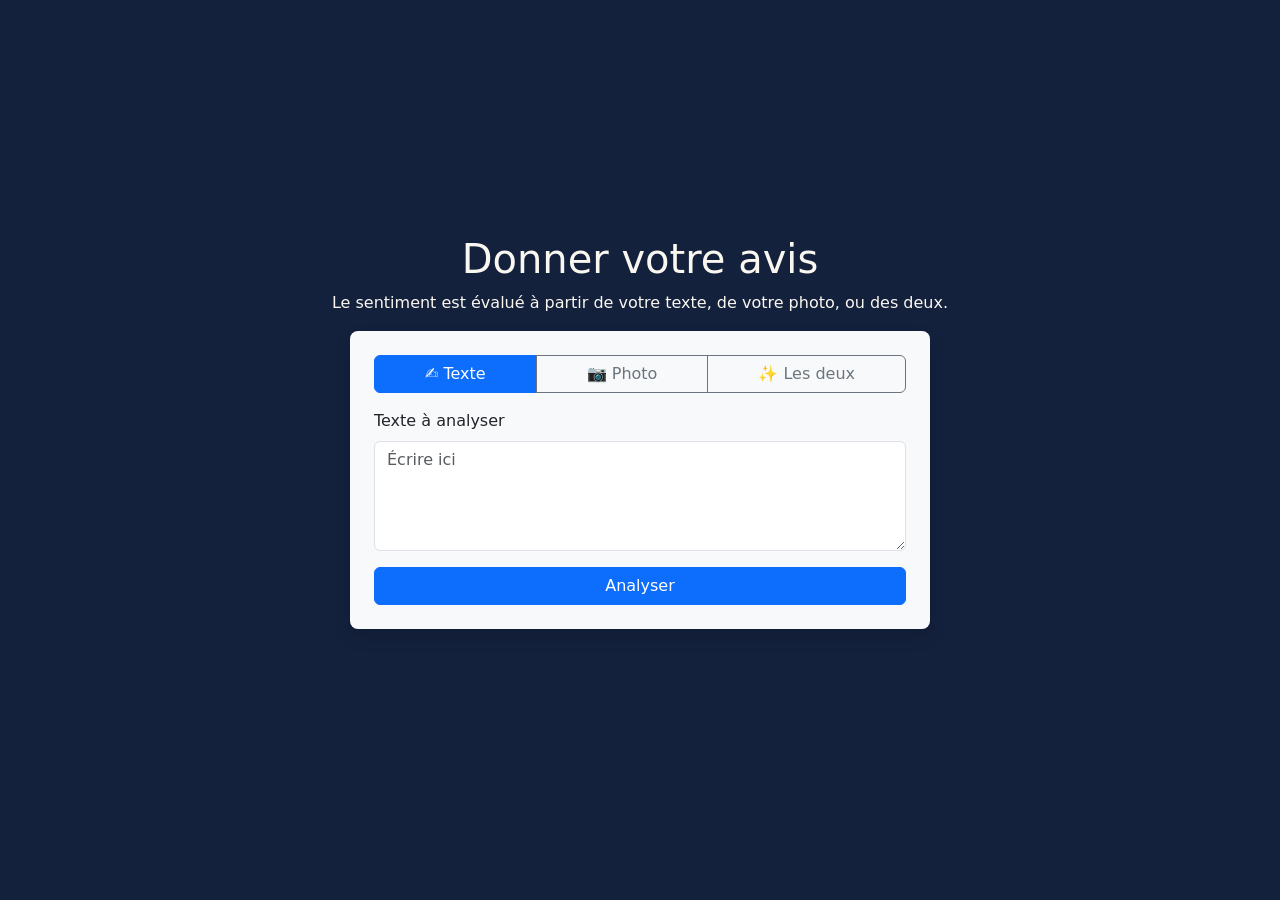
<file: PROJETSAJDA_corrige/index.html>
<!DOCTYPE html>
<html lang="fr">
<head>
    <meta charset="UTF-8">
    <meta name="viewport" content="width=device-width, initial-scale=1.0">
    <title>Analyse de sentiment : texte et photo</title>
    <link href="https://cdn.jsdelivr.net/npm/bootstrap@5.3.8/dist/css/bootstrap.min.css" rel="stylesheet">
    <link rel="stylesheet" href="style.css"/>
</head>

<body class="d-flex flex-column justify-content-center align-items-center min-vh-100">
    <div class="h">
        <h1>Donner votre avis</h1>
        <p>Le sentiment est évalué à partir de votre texte, de votre photo, ou des deux.</p>
    </div>

    <div class="cartprincipal bg-light p-4 rounded-3 shadow">

        <!-- Choix du mode -->
        <div class="btn-group w-100 mb-3" role="group">
            <button type="button" id="btnModeTexte" class="btn btn-primary" onclick="basculerMode('texte')">✍️ Texte</button>
            <button type="button" id="btnModeCamera" class="btn btn-outline-secondary" onclick="basculerMode('camera')">📷 Photo</button>
            <button type="button" id="btnModeLesDeux" class="btn btn-outline-secondary" onclick="basculerMode('les-deux')">✨ Les deux</button>
        </div>

        <!-- Zone photo -->
        <div id="zoneCamera" style="display:none;" class="mb-3">
            <video id="video" autoplay playsinline muted></video>
            <img id="photoPrise" alt="Photo capturée"/>
            <canvas id="canvas" style="display:none;"></canvas>
            <div class="d-flex gap-2 mt-2">
                <button type="button" class="btn btn-secondary btn-sm" id="btnOuvrirCamera" onclick="ouvrirCamera()">📷 Ouvrir la caméra</button>
                <button type="button" class="btn btn-primary btn-sm" id="btnCapturer" onclick="capturerPhoto()" style="display:none;">📸 Capturer</button>
                <button type="button" class="btn btn-outline-secondary btn-sm" id="btnReprendre" onclick="reprendrePhoto()" style="display:none;">🔄 Reprendre</button>
            </div>
        </div>

        <!-- Zone texte -->
        <div id="zoneTexte" class="mb-3">
            <label for="Analyse" class="form-label">Texte à analyser</label>
            <textarea class="form-control" id="Analyse" rows="4" placeholder="Écrire ici"></textarea>
        </div>

        <button class="btn btn-primary w-100" id="btnAnalyser" onclick="analyser()">Analyser</button>

        <!-- Résultat -->
        <div id="resultat">
            <svg id="gaugeSvg" viewBox="0 0 360 210" width="100%">
                <defs>
                    <linearGradient id="gaugeGradient" x1="0%" y1="0%" x2="100%" y2="0%">
                        <stop offset="0%" stop-color="#9D2B2B"/>
                        <stop offset="50%" stop-color="#8A8375"/>
                        <stop offset="100%" stop-color="#2D6A4F"/>
                    </linearGradient>
                </defs>
                <path d="M 20 180 A 160 160 0 0 1 340 180" fill="none" stroke="#EFEAE0" stroke-width="22" stroke-linecap="round"/>
                <path d="M 20 180 A 160 160 0 0 1 340 180" fill="none" stroke="url(#gaugeGradient)" stroke-width="22" stroke-linecap="round"/>
                <g id="gaugeNeedle" style="transform-origin: 180px 180px; transition: transform 1s ease;">
                    <line x1="180" y1="180" x2="180" y2="55" stroke="#14213D" stroke-width="5" stroke-linecap="round"/>
                </g>
                <circle cx="180" cy="180" r="12" fill="#14213D" stroke="#FAF7F0" stroke-width="3"/>
            </svg>
            <span id="faceSad">😞</span>
            <span id="faceNeutral">😐</span>
            <span id="faceHappy">😊</span>
            <p id="texteSentiment"></p>
            <p id="texteScore" class="mb-1"></p>
            <p id="detailResultat"></p>
        </div>
    </div>

    <script src="script.js"></script>
</body>
</html>
</file>
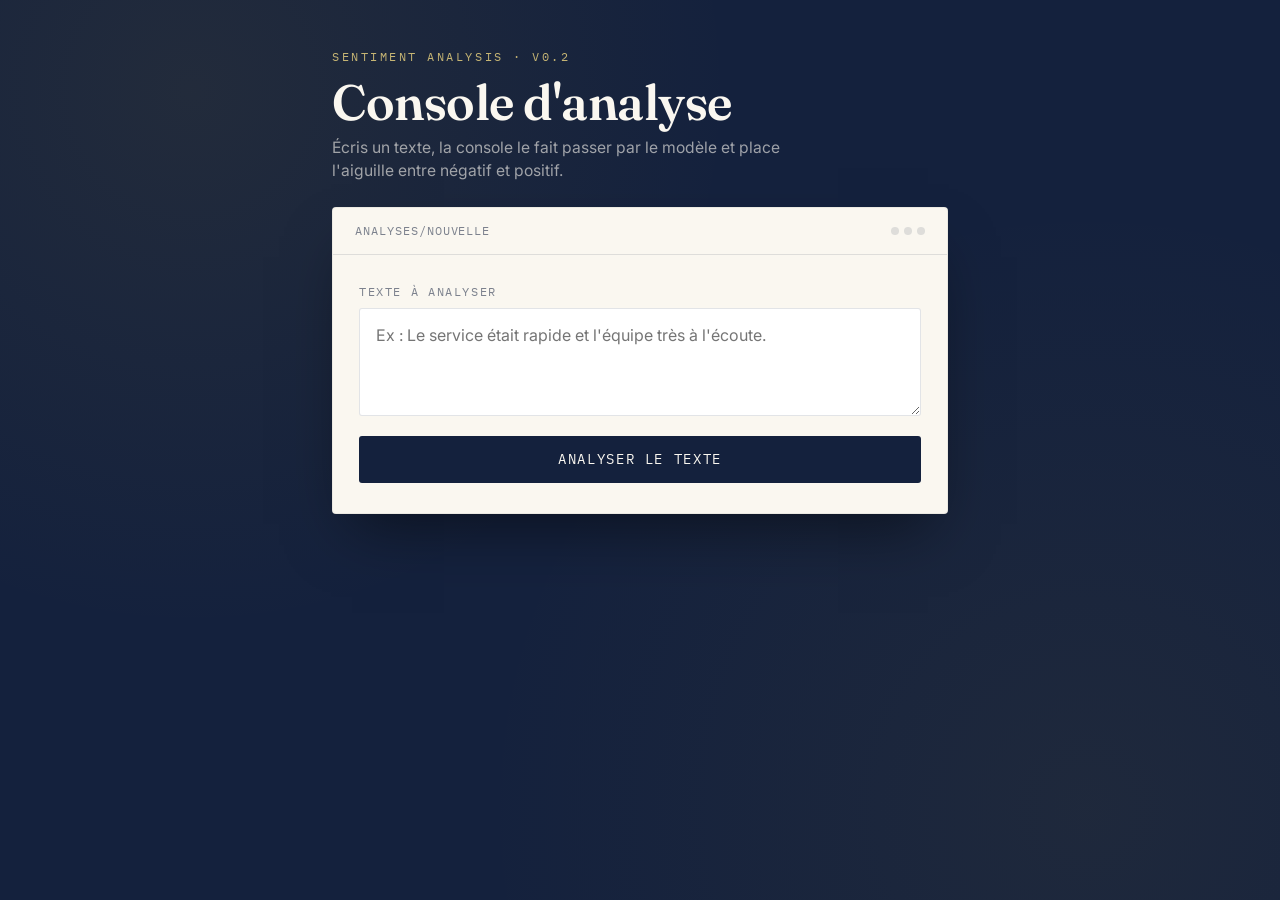
<file: PROJETSAJDA_corrige/archive/inex_ancien_prototype.html>
<!DOCTYPE html>
<html lang="fr">
<head>
<meta charset="UTF-8">
<meta name="viewport" content="width=device-width, initial-scale=1.0">
<title>Analyse de Sentiments</title>

<link rel="preconnect" href="https://fonts.googleapis.com">
<link href="https://fonts.googleapis.com/css2?family=Fraunces:opsz,wght@9..144,400;9..144,600;9..144,700&family=Inter:wght@400;500;600&family=IBM+Plex+Mono:wght@400;500;600&display=swap" rel="stylesheet">

<link href="https://cdn.jsdelivr.net/npm/bootstrap@5.3.3/dist/css/bootstrap.min.css" rel="stylesheet">

<style>
  :root {
    --ink: #14213D;
    --ink-soft: #1F2E52;
    --paper: #FAF7F0;
    --gold: #C9A227;
    --gold-soft: #E4CE7E;
    --pos: #2D6A4F;
    --neg: #9D2B2B;
    --neu: #8A8375;
    --line: rgba(20, 33, 61, 0.12);
  }

  * { box-sizing: border-box; }

  body {
    background: var(--ink);
    background-image:
      radial-gradient(circle at 15% 10%, rgba(201,162,39,0.08), transparent 40%),
      radial-gradient(circle at 85% 90%, rgba(201,162,39,0.06), transparent 45%);
    color: var(--paper);
    font-family: 'Inter', sans-serif;
    min-height: 100vh;
    padding: 48px 16px;
  }

  .eyebrow {
    font-family: 'IBM Plex Mono', monospace;
    font-size: 0.72rem;
    letter-spacing: 0.22em;
    text-transform: uppercase;
    color: var(--gold-soft);
    opacity: 0.85;
  }

  h1.display-title {
    font-family: 'Fraunces', serif;
    font-weight: 600;
    font-size: clamp(2rem, 5vw, 3.1rem);
    color: var(--paper);
    letter-spacing: -0.01em;
    margin-bottom: 0.2rem;
  }

  .subtitle {
    color: rgba(250, 247, 240, 0.6);
    font-size: 0.98rem;
    max-width: 46ch;
  }

  .console-card {
    background: var(--paper);
    color: var(--ink);
    border-radius: 4px;
    border: 1px solid rgba(0,0,0,0.06);
    box-shadow: 0 30px 60px -20px rgba(0,0,0,0.5);
    overflow: hidden;
  }

  .console-header {
    display: flex;
    align-items: center;
    justify-content: space-between;
    padding: 14px 22px;
    border-bottom: 1px solid var(--line);
    font-family: 'IBM Plex Mono', monospace;
    font-size: 0.75rem;
    letter-spacing: 0.08em;
    text-transform: uppercase;
    color: rgba(20,33,61,0.55);
  }

  .console-header .dot-row span {
    display: inline-block;
    width: 8px;
    height: 8px;
    border-radius: 50%;
    background: var(--line);
    margin-left: 5px;
  }

  .console-body { padding: 28px 26px 30px; }

  label.field-label {
    font-family: 'IBM Plex Mono', monospace;
    font-size: 0.72rem;
    letter-spacing: 0.14em;
    text-transform: uppercase;
    color: rgba(20,33,61,0.55);
    margin-bottom: 8px;
    display: block;
  }

  textarea#texteInput {
    width: 100%;
    min-height: 108px;
    resize: vertical;
    background: #fff;
    border: 1px solid var(--line);
    border-radius: 3px;
    padding: 14px 16px;
    font-family: 'Inter', sans-serif;
    font-size: 1rem;
    color: var(--ink);
    outline: none;
    transition: border-color .15s ease, box-shadow .15s ease;
  }
  textarea#texteInput:focus {
    border-color: var(--gold);
    box-shadow: 0 0 0 3px rgba(201,162,39,0.18);
  }

  .btn-analyser {
    margin-top: 14px;
    width: 100%;
    background: var(--ink);
    color: var(--paper);
    border: none;
    border-radius: 3px;
    padding: 13px 18px;
    font-family: 'IBM Plex Mono', monospace;
    font-size: 0.85rem;
    letter-spacing: 0.12em;
    text-transform: uppercase;
    transition: background .15s ease, transform .1s ease;
  }
  .btn-analyser:hover { background: var(--ink-soft); color: var(--paper); }
  .btn-analyser:active { transform: scale(0.99); }
  .btn-analyser:disabled { opacity: 0.55; }

  .status-line {
    font-family: 'IBM Plex Mono', monospace;
    font-size: 0.82rem;
    color: rgba(20,33,61,0.55);
    margin-top: 14px;
  }
  .status-line.error { color: var(--neg); }

  /* --- Signature element: half-circle speedometer gauge --- */
  .gauge-wrap {
    margin-top: 26px;
    display: none;
    text-align: center;
  }

  .gauge-svg-holder {
    position: relative;
    width: 100%;
    max-width: 360px;
    margin: 0 auto;
  }

  #gaugeNeedle {
    transform-origin: 180px 180px;
    transition: transform 1s cubic-bezier(.22,1,.36,1);
  }

  .gauge-face {
    font-size: 1.6rem;
    position: absolute;
    top: 128px;
  }
  .gauge-face.sad   { left: 4px; }
  .gauge-face.happy { right: 4px; }
  .gauge-face.neutral {
    left: 50%;
    top: 18px;
    transform: translateX(-50%);
    font-size: 1.4rem;
  }

  .result-stamp {
    margin-top: 6px;
    padding-top: 16px;
    border-top: 1px dashed var(--line);
  }
  .result-sentiment {
    font-family: 'Fraunces', serif;
    font-weight: 600;
    font-size: 1.8rem;
    text-transform: capitalize;
  }
  .result-sentiment.positif { color: var(--pos); }
  .result-sentiment.négatif { color: var(--neg); }
  .result-sentiment.neutre  { color: var(--neu); }

  .result-meta {
    font-family: 'IBM Plex Mono', monospace;
    font-size: 0.78rem;
    color: rgba(20,33,61,0.55);
    margin-top: 4px;
  }

  footer.note {
    text-align: center;
    margin-top: 26px;
    font-family: 'IBM Plex Mono', monospace;
    font-size: 0.72rem;
    letter-spacing: 0.08em;
    color: rgba(250,247,240,0.4);
  }
</style>
</head>
<body>

<div class="container" style="max-width: 640px;">

  <div class="eyebrow mb-2">Sentiment Analysis · v0.2</div>
  <h1 class="display-title">Console d'analyse</h1>
  <p class="subtitle mb-4">Écris un texte, la console le fait passer par le modèle et place l'aiguille entre négatif et positif.</p>

  <div class="console-card">
    <div class="console-header">
      <span>analyses/nouvelle</span>
      <span class="dot-row"><span></span><span></span><span></span></span>
    </div>

    <div class="console-body">
      <label class="field-label" for="texteInput">Texte à analyser</label>
      <textarea id="texteInput" placeholder="Ex : Le service était rapide et l'équipe très à l'écoute."></textarea>

      <button class="btn-analyser" id="btnAnalyser" onclick="analyser()">Analyser le texte</button>

      <div id="statusLine" class="status-line" style="display:none;"></div>

      <div class="gauge-wrap" id="gaugeWrap">
        <div class="gauge-svg-holder">
          <svg viewBox="0 0 360 210" width="100%">
            <!-- track -->
            <path d="M 20 180 A 160 160 0 0 1 340 180" fill="none" stroke="#EFEAE0" stroke-width="22" stroke-linecap="round"/>
            <!-- colored arc -->
            <path d="M 20 180 A 160 160 0 0 1 340 180" fill="none" stroke="url(#gaugeGradient)" stroke-width="22" stroke-linecap="round"/>
            <defs>
              <linearGradient id="gaugeGradient" x1="0%" y1="0%" x2="100%" y2="0%">
                <stop offset="0%" stop-color="#9D2B2B"/>
                <stop offset="50%" stop-color="#8A8375"/>
                <stop offset="100%" stop-color="#2D6A4F"/>
              </linearGradient>
            </defs>

            <!-- tick marks -->
            <line x1="60" y1="150" x2="75" y2="138" stroke="rgba(20,33,61,0.3)" stroke-width="3"/>
            <line x1="300" y1="150" x2="285" y2="138" stroke="rgba(20,33,61,0.3)" stroke-width="3"/>

            <!-- needle -->
            <g id="gaugeNeedle">
              <line x1="180" y1="180" x2="180" y2="55" stroke="#14213D" stroke-width="5" stroke-linecap="round"/>
            </g>
            <circle cx="180" cy="180" r="12" fill="#14213D" stroke="#FAF7F0" stroke-width="3"/>
          </svg>

          <div class="gauge-face sad">😞</div>
          <div class="gauge-face neutral">😐</div>
          <div class="gauge-face happy">😊</div>
        </div>

        <div class="result-stamp">
          <div class="result-sentiment" id="resultSentiment">—</div>
          <div class="result-meta" id="resultMeta">—</div>
        </div>
      </div>
    </div>
  </div>

  <footer class="note"></footer>
</div>

<script>
  const API_URL = "http://127.0.0.1:8000/analyze";

  async function analyser() {
    const texte = document.getElementById("texteInput").value.trim();
    const btn = document.getElementById("btnAnalyser");
    const statusLine = document.getElementById("statusLine");
    const gaugeWrap = document.getElementById("gaugeWrap");

    if (!texte) {
      statusLine.style.display = "block";
      statusLine.className = "status-line error";
      statusLine.innerText = "// écris un texte avant de lancer l'analyse";
      return;
    }

    btn.disabled = true;
    btn.innerText = "Analyse en cours…";
    statusLine.style.display = "block";
    statusLine.className = "status-line";
    statusLine.innerText = "// envoi de la requête au modèle…";

    try {
      const response = await fetch(API_URL, {
        method: "POST",
        headers: { "Content-Type": "application/json" },
        body: JSON.stringify({ texte: texte })
      });

      if (!response.ok) throw new Error("Réponse serveur invalide (" + response.status + ")");

      const data = await response.json();
      afficherResultat(data);

      statusLine.innerText = "// terminé — enregistré dans l'historique";
    } catch (err) {
      statusLine.className = "status-line error";
      statusLine.innerText = "// erreur : impossible de contacter l'API (" + err.message + ")";
      console.error(err);
    } finally {
      btn.disabled = false;
      btn.innerText = "Analyser le texte";
    }
  }

  function afficherResultat(data) {
    const gaugeWrap = document.getElementById("gaugeWrap");
    const needle = document.getElementById("gaugeNeedle");
    const sentimentEl = document.getElementById("resultSentiment");
    const metaEl = document.getElementById("resultMeta");

    gaugeWrap.style.display = "block";

    // L'aiguille tourne de -90deg (négatif, à gauche) à +90deg (positif, à droite)
    // 0deg = tout droit = neutre
    let angle = 0;
    if (data.sentiment === "positif") angle = data.score * 90;
    if (data.sentiment === "négatif") angle = -(data.score * 90);
    if (data.sentiment === "neutre") angle = 0;

    requestAnimationFrame(() => {
      needle.style.transform = "rotate(" + angle + "deg)";
    });

    sentimentEl.innerText = data.sentiment;
    sentimentEl.className = "result-sentiment " + data.sentiment;

    metaEl.innerText = "confiance " + Math.round(data.score * 100) + "%  ·  " + data.label_brut;
  }
</script>

</body>
</html>
</file>
<file: PROJETSAJDA_corrige/style.css>
:root {
  --ink: #14213D;
  --paper: #FAF7F0;
  --gold: #C9A227;
  --pos: #2D6A4F;
  --neg: #9D2B2B;
  --neu: #8A8375;
}
body { background: var(--ink); }
.h { text-align: center; color: var(--paper); margin-top: 24px; }
.cartprincipal { width: 100%; max-width: 580px; background-color: #f8f9fa !important; margin-bottom: 60px; }

#zoneCamera video, #photoPrise { width: 100%; border-radius: 8px; background: #000; }
#photoPrise { display: none; }

#resultat { position: relative; width: 100%; max-width: 360px; margin: 16px auto 0; text-align: center; display: none; }
#gaugeSvg { display: block; }
#faceSad, #faceNeutral, #faceHappy { position: absolute; font-size: 1.6rem; }
#faceSad { left: 4px; top: 128px; }
#faceHappy { right: 4px; top: 128px; }
#faceNeutral { left: 50%; top: 18px; transform: translateX(-50%); font-size: 1.4rem; }

#texteSentiment { font-size: 1.4rem; font-weight: 600; text-transform: capitalize; margin: 0; }
#texteSentiment.positif { color: var(--pos); }
#texteSentiment.négatif { color: var(--neg); }
#texteSentiment.neutre  { color: var(--neu); }
#detailResultat { font-size: .85rem; color: #555; }
</file>
